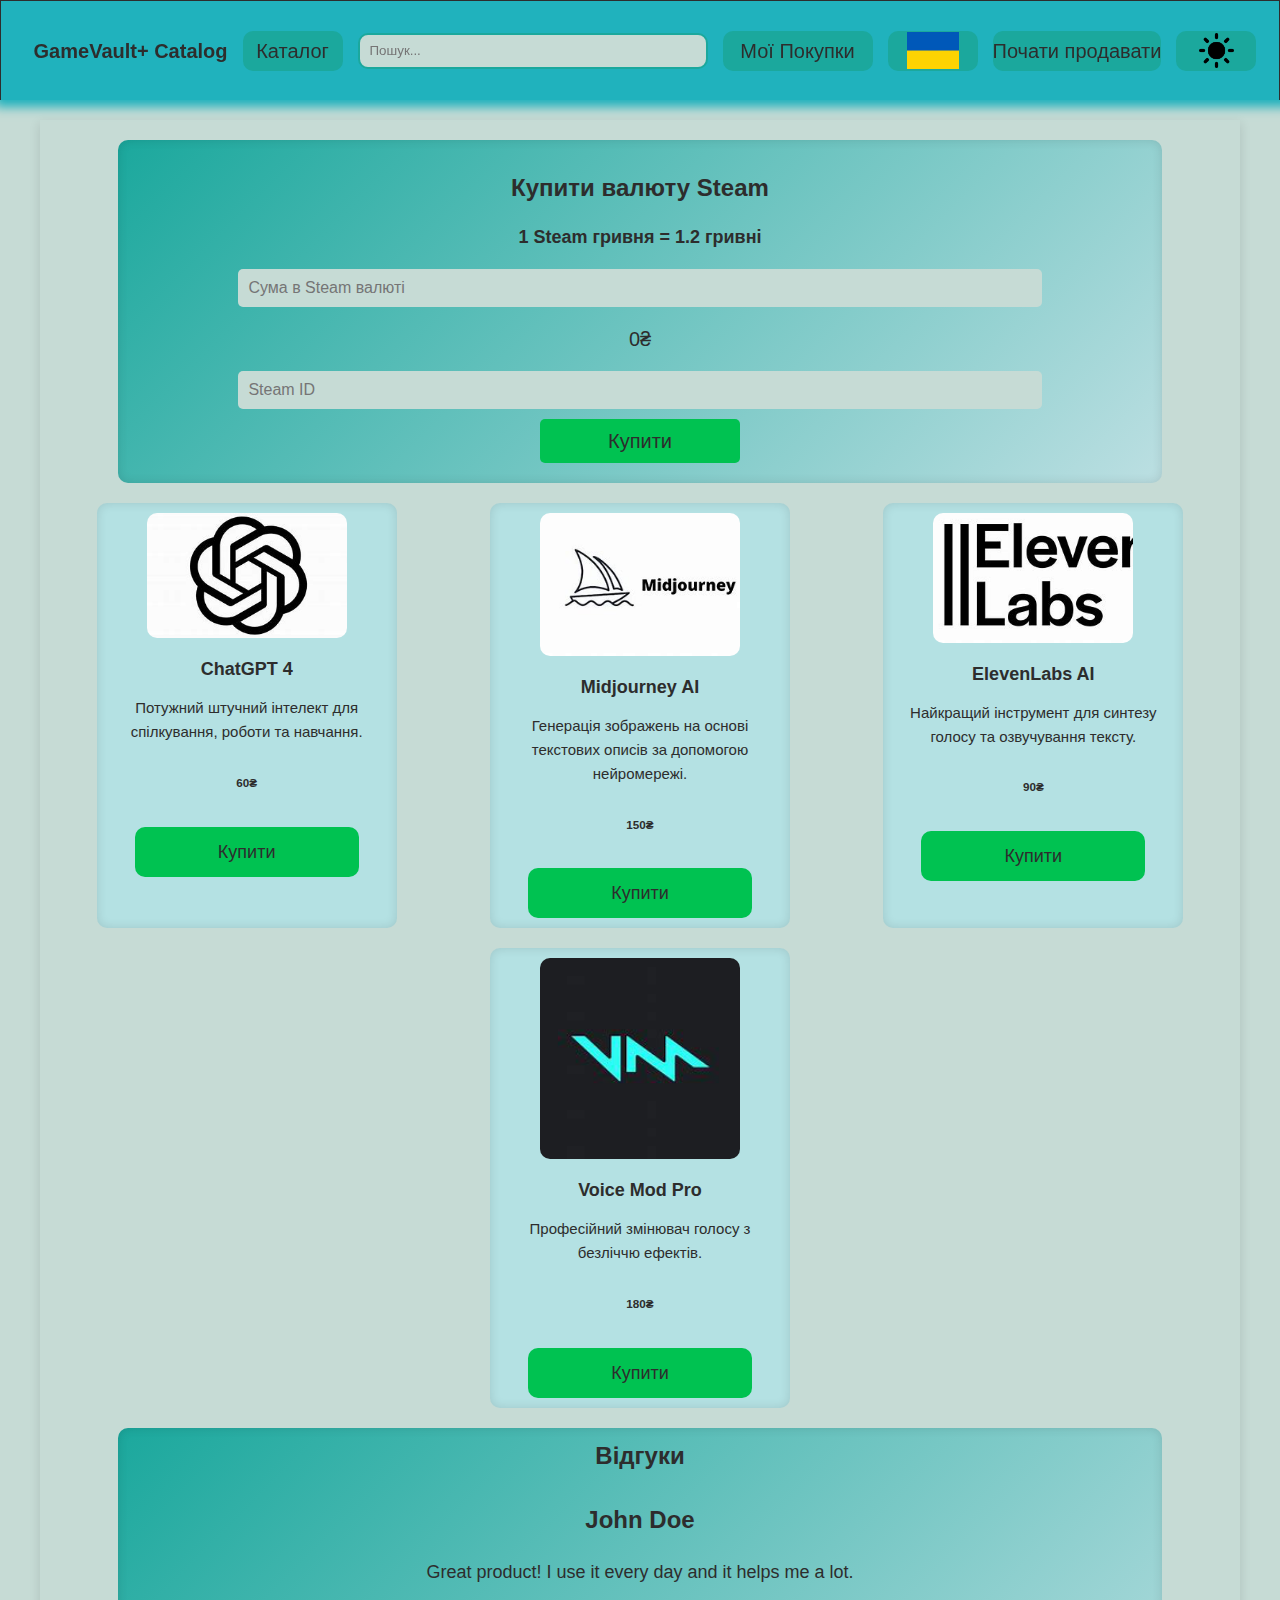
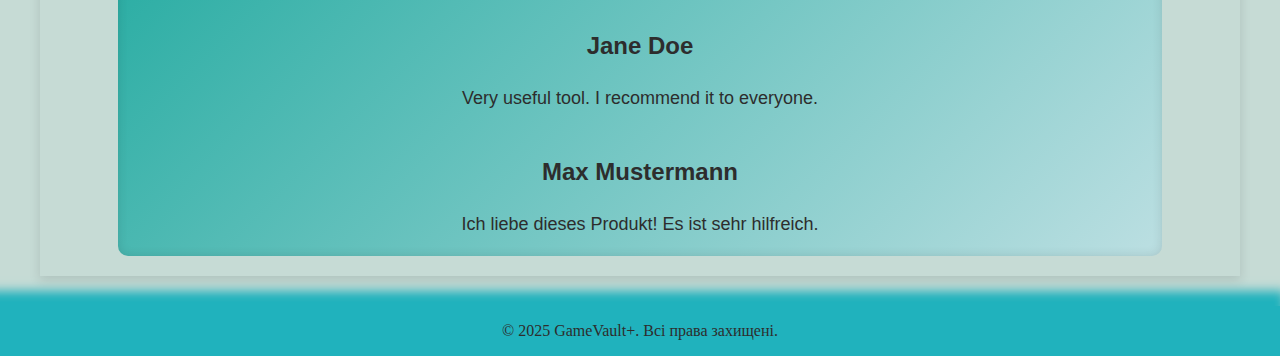
<file: index.html>
<!DOCTYPE html>
<html lang="uk">
<head>
    <meta charset="UTF-8">
    <meta name="viewport" content="width=device-width, initial-scale=1.0">
    <title>GameVault+</title>
    <link rel="stylesheet" href="mstyles.css">
</head>
<body>
    
    <header>
        <h1>GameVault+ Catalog</h1>
        <div class="catalog">Каталог</div>
        <input class="search" type="text" placeholder="Пошук..." />
        <a href="login.html" class="purchases">Мої Покупки</a>
        <div class="language"><img src="photos/ua.png" alt="ua"></div>
        <a href="login.html" class="ssell" >Почати продавати</a>
        <div class="theme"><img src="photos/sun.png" id='icon'></img></div>
    </header>
    

    <main>
        <div class="steamcurr">
            <h1>Купити валюту Steam</h1>
            <h2><span class="rate-label">1 Steam гривня =</span> <span class="rate-value">1.2</span> <span class="currency-symbol">гривні</span></h2>
            <input class="buy_sc" type="text" placeholder="Сума в Steam валюті" />
            <p class="total">0₴</p>
            <input class="steam_id" type="text" placeholder="Steam ID" />
            <div class="buyscbtn">Купити</div>
        </div>
        <div class="items">
            <div class="rec-item">
                <img src="photos/chatgpt.png" alt="ChatGPT 4">
                <h2>ChatGPT 4</h2>
                <p class="item-desc">Потужний штучний інтелект для спілкування, роботи та навчання.</p>
                <div class="buy_item">
                    <h3>60₴</h3>
                    <div class="buy_btn">Купити</div>
                </div>
            </div>
            
            <div class="rec-item">
                <img src="photos/MJ.png" alt="Midjourney AI">
                <h2>Midjourney AI</h2>
                <p class="item-desc">Генерація зображень на основі текстових описів за допомогою нейромережі.</p>
                <div class="buy_item">
                    <h3>150₴</h3>
                    <div class="buy_btn">Купити</div>
                </div>
            </div>
            
            <div class="rec-item">
                <img src="photos/EL.png" alt="ElevenLabs AI">
                <h2>ElevenLabs AI</h2>
                <p class="item-desc">Найкращий інструмент для синтезу голосу та озвучування тексту.</p>
                <div class="buy_item">
                    <h3>90₴</h3>
                    <div class="buy_btn">Купити</div>
                </div>
            </div>
            
            <div class="rec-item">
                <img src="photos/VM.png" alt="Voice Mod Pro">
                <h2>Voice Mod Pro</h2>
                <p class="item-desc">Професійний змінювач голосу з безліччю ефектів.</p>
                <div class="buy_item">
                    <h3>180₴</h3>
                    <div class="buy_btn">Купити</div>
                </div>
            </div>
            

        </div>

        <div class="reviews">
            <h1>Відгуки</h1>
            <div class="review">
                <h2>John Doe</h2>
                <p>Great product! I use it every day and it helps me a lot.</p>
            </div>
            <div class="review">
                <h2>Jane Doe</h2>
                <p>Very useful tool. I recommend it to everyone.</p>
            </div>
            <div class="review">
                <h2>Max Mustermann</h2>
                <p>Ich liebe dieses Produkt! Es ist sehr hilfreich.</p>
            </div>
        </div>

    </main>

    <footer>
        <p>© 2025 GameVault+. Всі права захищені.</p>
    </footer>

    <script src="mscript.js"></script>
</body>
</html>
</file>
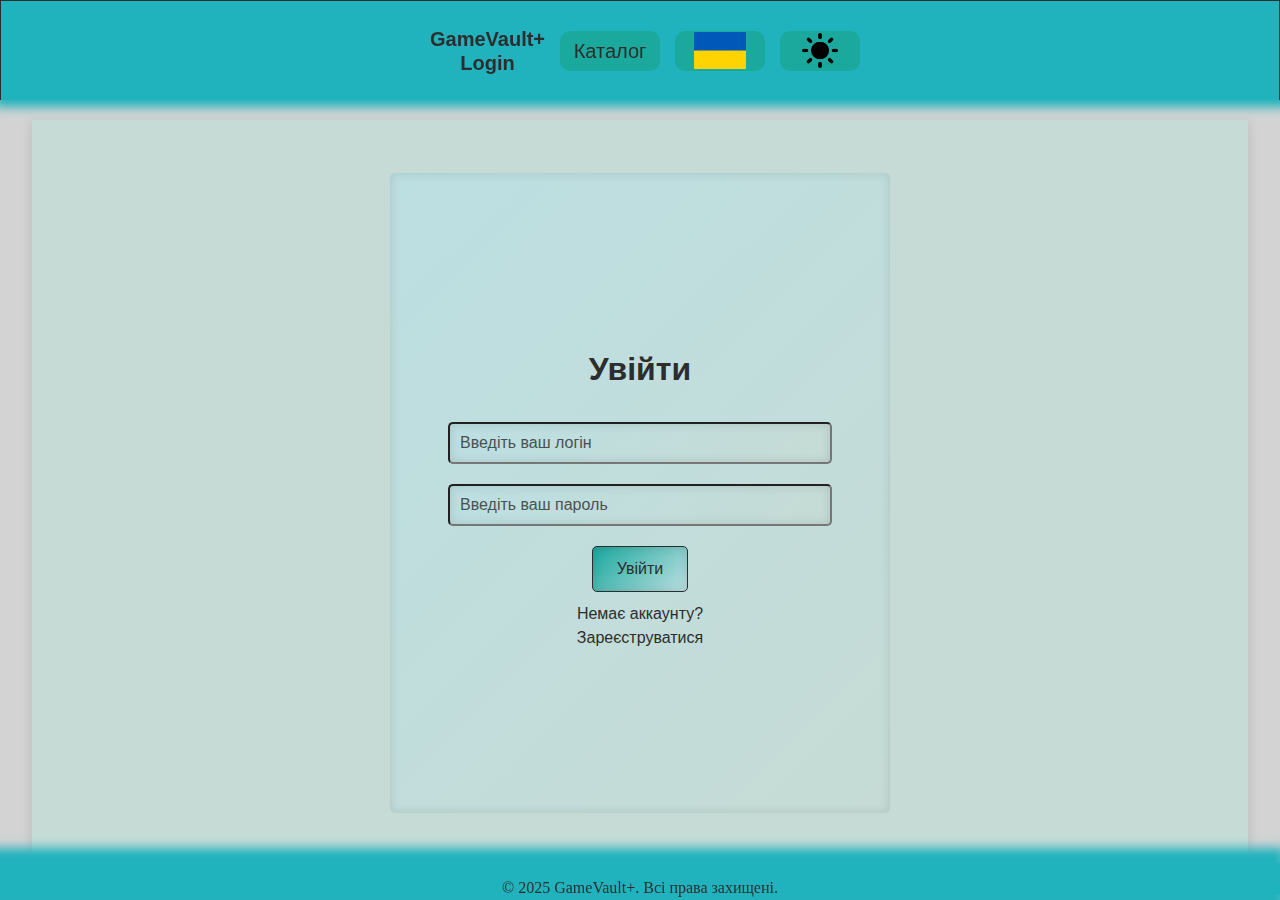
<file: login.html>
<!DOCTYPE html>
<html lang="uk">

<head>
    <meta charset="UTF-8">
    <meta name="viewport" content="width=device-width, initial-scale=1.0">
    <title>GameVault+</title>
    <link rel="stylesheet" href="sstyles.css">
</head>

<body>

    <header>
        <h1>GameVault+ <br> Login</h1>
        <a href="index.html" class="catalog">Каталог</a>
        <div class="purchases" style="display: none;">Мої Покупки</div>
        <div class="language"><img src="photos/ua.png" alt="ua"></div>
        <a href="index.html" class="sell" style="display: none;">Викласти товар</a>
        <div class="theme"><img src="photos/sun.png" id='icon'></img></div>
    </header>

    <main>
        <div class="login">
            <h1>Увійти</h1>
            <input class="login_input"  type="text"     placeholder="Введіть ваш логін" />
            <input class="password_input" type="password" placeholder="Введіть ваш пароль" />
            <div   class="login_btn btn">Увійти</div>
            <a class="register" href="register.html">Немає аккаунту?<br>Зареєструватися</a>
        </div>

    </main>

    <footer>
        <p>© 2025 GameVault+. Всі права захищені.</p>
    </footer>

    <script src="sscript.js"></script>
</body>
</html>
</file>
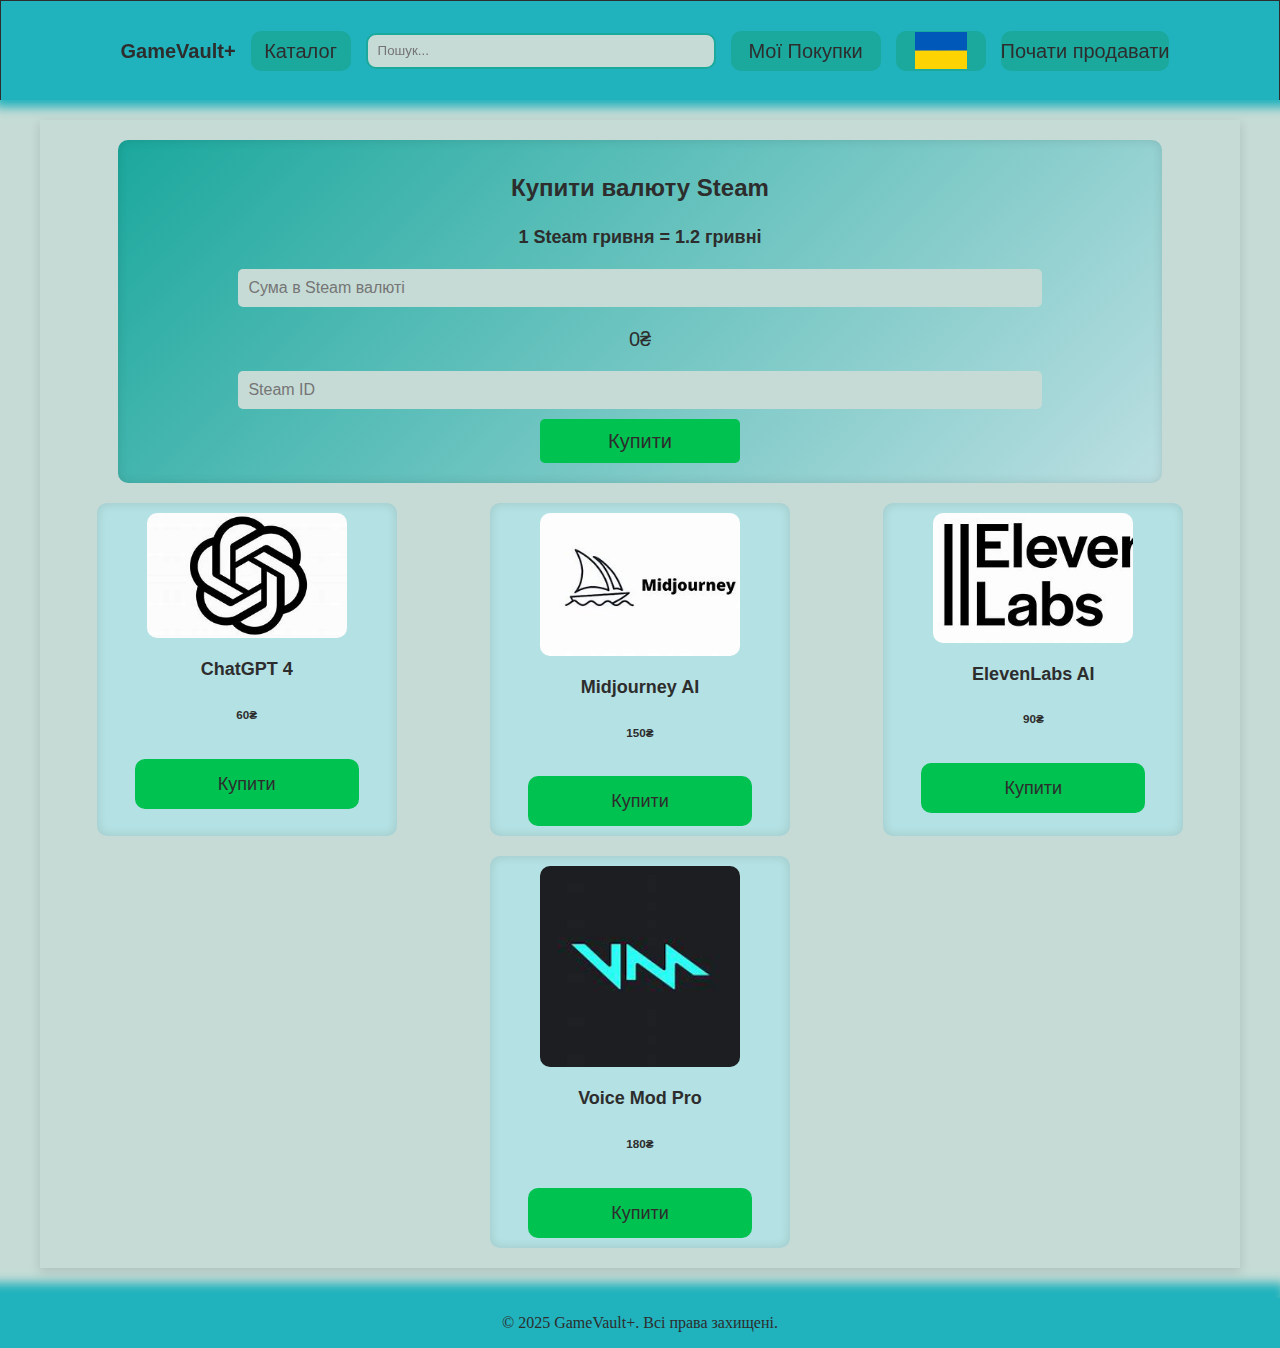
<file: mindex.html>
<!DOCTYPE html>
<html lang="uk">
<head>
    <meta charset="UTF-8">
    <meta name="viewport" content="width=device-width, initial-scale=1.0">
    <title>GameVault+</title>
    <link rel="stylesheet" href="mstyles.css">
</head>
<body>
    
    <header>
        <h1>GameVault+</h1>
        <div class="catalog">Каталог</div>
        <input class="search" type="text" placeholder="Пошук..." />
        <div class="purchases">Мої Покупки</div>
        <div class="language"><img src="photos/ua.png" alt="ua"></div>
        <a href="#ssell"><div class="ssell" >Почати продавати</div></a>
    </header>
    

    <main>
        <div class="steamcurr">
            <h1>Купити валюту Steam</h1>
            <h2><span class="rate-label">1 Steam гривня =</span> <span class="rate-value">1.2</span> <span class="currency-symbol">гривні</span></h2>
            <input class="buy_sc" type="text" placeholder="Сума в Steam валюті" />
            <p class="total">0₴</p>
            <input class="steam_id" type="text" placeholder="Steam ID" />
            <div class="buyscbtn">Купити</div>
        </div>
        <div class="items">
            <div class="rec-item">
                <img src="photos/chatgpt.png" alt="ChatGPT 4">
                <h2>ChatGPT 4</h2>
                <div class="buy_item">
                    <h3>60₴</h3>
                    <div class="buy_btn">Купити</div>
                </div>
            </div>
    
            <div class="rec-item">
                <img src="photos/MJ.png" alt="Placeholder">
                <h2>Midjourney AI</h2>
                <div class="buy_item">
                    <h3>150₴</h3>
                    <div class="buy_btn">Купити</div>
                </div>
            </div>
    
            <div class="rec-item">
                <img src="photos/EL.png" alt="ElevenLabs AI">
                <h2>ElevenLabs AI</h2>
                <div class="buy_item">
                    <h3>90₴</h3>
                    <div class="buy_btn">Купити</div>
                </div>
            </div>
    
            <div class="rec-item">
                <img src="photos/VM.png" alt="Voice AI">
                <h2>Voice Mod Pro</h2>
                <div class="buy_item">
                    <h3>180₴</h3>
                    <div class="buy_btn">Купити</div>
                </div>
            </div>

        </div>

    </main>

    <footer>
        <p>© 2025 GameVault+. Всі права захищені.</p>
    </footer>

    <script src="mscript.js"></script>
</body>
</html>
</file>
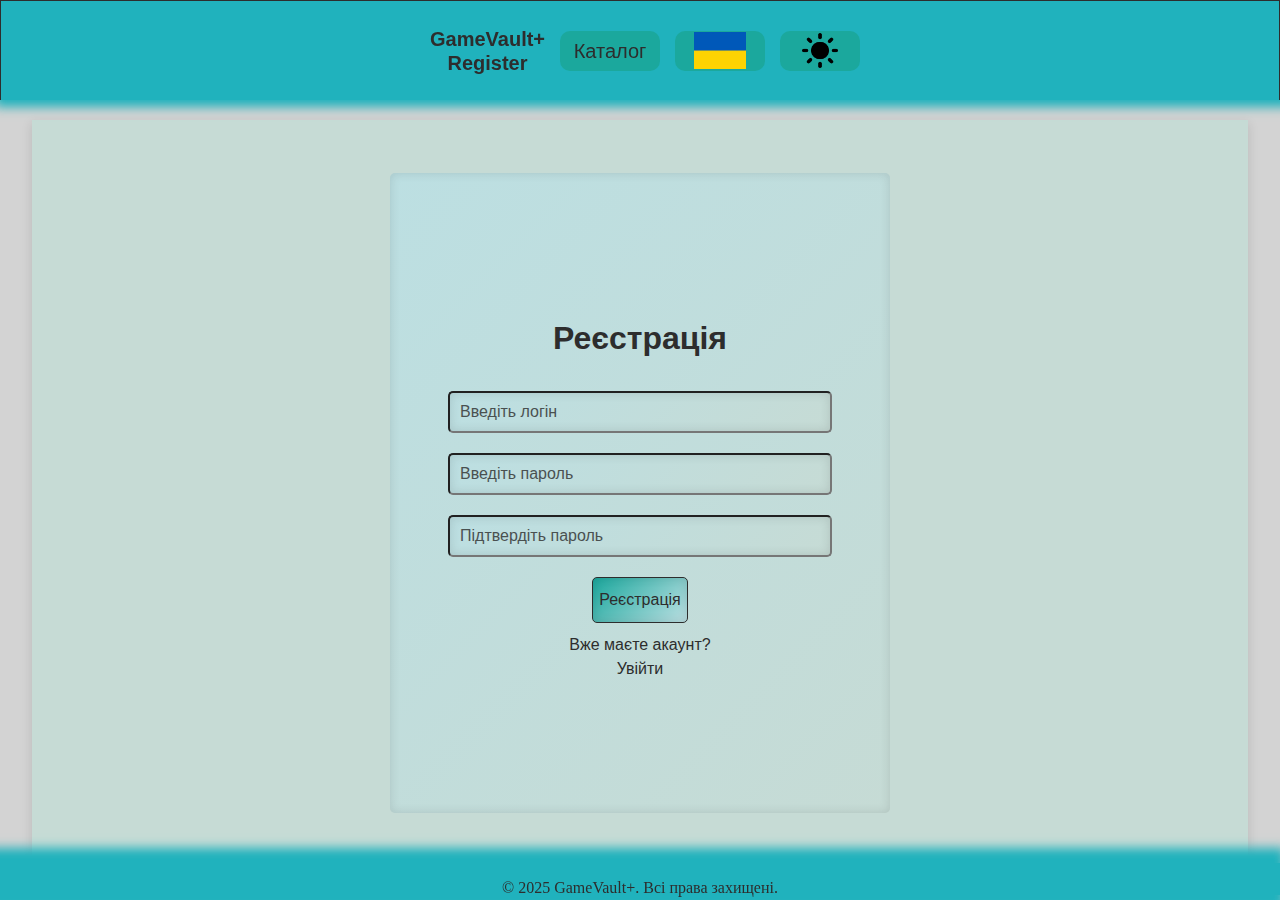
<file: register.html>
<!DOCTYPE html>
<html lang="uk">

<head>
    <meta charset="UTF-8">
    <meta name="viewport" content="width=device-width, initial-scale=1.0">
    <title>GameVault+</title>
    <link rel="stylesheet" href="sstyles.css">
</head>

<body>

    <header>
        <h1>GameVault+ <br> Register</h1>
        <a href="index.html" class="catalog">Каталог</a>
        <div class="purchases" style="display: none;">Мої Покупки</div>
        <div class="language"><img src="photos/ua.png" alt="ua"></div>
        <a href="index.html" class="sell" style="display: none;">Викласти товар</a>
        <div class="theme"><img src="photos/sun.png" id='icon'></img></div>
    </header>

    <main>
        <div class="login">
            <h1>Реєстрація</h1>
            <input class="login_input"  type="text"     placeholder="Введіть логін" />
            <input class="password_input" type="password" placeholder="Введіть пароль" />
            <input class="password_confirm" type="password" placeholder="Підтвердіть пароль" />
            <div   class="register_btn btn">Реєстрація</div>
            <a class="register" href="login.html">Вже маєте акаунт?<br>Увійти</a>
        </div>

    </main>

    <footer>
        <p>© 2025 GameVault+. Всі права захищені.</p>
    </footer>

    <script src="rscript.js"></script>
</body>
</html>
</file>
<file: mstyles.css>
* {
    box-sizing: border-box;
    transition: all 0.3s ease;

}

a {
    text-decoration: none;
    color: var(--text-color);
}


:root {
    --primary-color: #20b2bd;
    --secondary-color: #1ba89d;
    --tertiary-color: #bcdfe2;
    --quaternary-color: #c6dbd5;
    --highlight-color: #b4e1e3;
    --success-color: #00c251;
    --success-hover-color: #09e263;
    --text-color: #2d2d2d;
    --shadow-color: rgba(0, 0, 0, 0.1);
}

.dark-theme {
    --primary-color: #333333;
    --secondary-color: #3b5a77;
    --tertiary-color: #212931;
    --quaternary-color: #a0a0a0;
    --highlight-color: #646464;
    --success-color: #2c7a32;
    --success-hover-color: #206a24;
    --text-color: #e0e0e0;
    --shadow-color: rgba(0, 0, 0, 0.3);
}



header {
    position: fixed;
    width: 100%;
    height: 100px;
    left: 0;
    top: 0;
    background: var(--primary-color);
    border: 1px solid var(--text-color);
    box-shadow: 0px 4px 10px 1px var(--shadow-color);
    font-family: 'Montserrat', sans-serif;
    font-weight: 400;
    font-size: 10px;
    line-height: 24px;
    justify-content: center;
    align-items: center;
    text-align: center;
    color: var(--text-color);
    display: flex;
    flex-direction: row;
    flex-wrap: nowrap;
    gap: 20px;
    z-index: 1000;
    padding: 0 20px;
    border-bottom: var(--primary-color);
    box-shadow: var(--primary-color) 10px -8px 10px 15px;
}

header h1 {
    margin-left: 10px;
    cursor: default;
    font-size: 24px;
}

.catalog,
.purchases,
.language,
.ssell,
.theme {
    height: 40px;
    background: var(--secondary-color);
    border-radius: 10px;
    font-size: 20px;
    display: flex;
    align-items: center;
    justify-content: center;
    cursor: pointer;
    color: var(--text-color);
}

.catalog:hover,
.purchases:hover,
.language:hover {
    background: var(--tertiary-color);
}

.catalog {
    width: 118px;
}

.purchases {
    width: 155px;
}

.language {
    width: 118px;
}

.language img {
    width: 3pc;
    height: auto;
}

.theme {
    width: 5pc;
    height: 40px;
}

.theme img {
    width: 2.2pc;
    height: auto;
};

.ssell {
    width: 118px;
    font-size: 1pc;
}

.search {
    width: 520px;
    height: 36px;
    background: var(--quaternary-color);
    border-radius: 10px;
    border: 2px solid var(--secondary-color);
    cursor: pointer;
    padding: 0 10px;
}

@media (max-width: 1440px) {
    header {
        gap: 15px;
    }

    .catalog {
        width: 100px;
    }

    .search {
        width: 350px;
    }

    .purchases {
        width: 150px;
    }

    .language {
        width: 90px;
    }

    .language img {
        width: calc(100% - 38px);
    }

    header h1 {
        font-size: 20px;
    }
}

@media (max-width: 1024px) {
    header {
        gap: 12px;
    }

    .catalog {
        width: 90px;
    }

    .search {
        width: 300px;
    }

    .purchases {
        width: 130px;
    }

    .language {
        width: 80px;
    }

    .language img {
        width: calc(100% - 28px);
    }

    header h1 {
        font-size: 18px;
    }
}

@media (max-width: 768px) {
    header {
        gap: 10px;
    }

    .catalog {
        width: 80px;
    }

    .search {
        width: 300px;
    }

    .purchases {
        width: 100px;
        font-size: 15px;
    }

    .language {
        width: 60px;
    }

    .language img {
        width: calc(100% - 18px);
    }

    header h1 {
        font-size: 18px;
    }
}

@media (max-width: 480px) {
    header {
        flex-direction: column;
        height: auto;
        padding: 10px 0;
    }

    .catalog,
    .purchases,
    .language,
    .search {
        width: 100%;
        margin: 5px 0;
    }

    .search {
        width: calc(100% - 20px);
    }

    header h1 {
        font-size: 16px;
    }
}

body {
    display: flex;
    justify-content: center;
    align-items: center;
    text-align: center;
    flex-direction: column;
    background-color: var(--quaternary-color);
    margin: 0;
    padding: 0;
}

main {
    width: 100%;
    height: auto;
    margin-top: 120px;
    background: var(--quaternary-color);
    box-shadow: 0px 4px 10px 1px var(--shadow-color);
    font-family: 'Montserrat', sans-serif;
    font-weight: 400;
    font-size: 10px;
    line-height: 24px;
    display: flex;
    flex-direction: column;
    justify-content: center;
    align-items: center;
    max-width: 1200px;
    justify-content: space-around;
    gap: 20px;
    padding: 20px;
}

.main-item {
    background: var(--highlight-color);
    border-radius: 10px;
    width: 100%;
    max-width: 1200px;
    display: flex;
    flex-direction: column;
    align-items: center;
    gap: 20px;
    box-shadow: inset 0px 0px 10px 1px var(--shadow-color);
}
.main-item img {
    width: 100%;
    max-height: 345px;
    max-width: 500px;
    border-radius: 10px;
}

.items {
    max-width: 1200px;
    width: 100%;
    display: flex;
    flex-wrap: wrap;
    justify-content: space-around;
    gap: 20px;
}

.rec-item {
    box-shadow: inset 0px 0px 10px 1px var(--shadow-color);
    background-color: var(--highlight-color);
    border-radius: 10px;
    width: 30%;
    max-width: 300px;
    min-width: 250px;
    color: var(--text-color);
    text-align: center;
    padding: 10px;
    cursor: pointer;
}

.item-desc {
    display: flex;
    flex-direction: column;
    gap: 10px;
    font-size: 15px;
    align-items: center;
}

.page-desc {
    font-size: 30px;
    text-align: center;
}

.rec-item:hover {
    transform: scale(1.05);
}

.rec-item img {
    width: 200px;
    height: auto;
    border-radius: 10px;
}

.rec-item h2 {
    font-size: 18px;
    margin: 10px 0;
}

.buy_item {
    
    display: flex;
    flex-direction: column;
    align-items: center;
    gap: 10px;
}

.buy_btn {
    width: 80%;
    height: 50px;
    background: var(--success-color);
    color: var(--text-color);
    border-radius: 10px;
    display: flex;
    justify-content: center;
    align-items: center;
    font-size: 18px;
    cursor: pointer;
    margin-top: 10px;
}

.buy_btn:hover {
    background: var(--success-hover-color);
}

@media (max-width: 768px) {
    .rec-item {
        width: 45%;
    }

    .buy_btn {
        font-size: 16px;
    }
}

@media (max-width: 480px) {
    .rec-item {
        width: 90%;
    }

    .buy_btn {
        font-size: 14px;
    }
}

.steamcurr {
    
    background: linear-gradient(135deg, var(--secondary-color), var(--tertiary-color));
    color: var(--text-color);
    width: 90%;
    padding: 20px;
    border-radius: 10px;
    box-shadow: inset 0px 0px 10px 1px var(--shadow-color);
    display: flex;
    flex-direction: column;
    align-items: center;
    text-align: center;
    justify-content: center;
    font-size: 20px;
}

.steamcurr h1 {
    font-size: 24px;
    margin-bottom: 10px;
}

.steamcurr h2 {
    font-size: 18px;
    margin-bottom: 20px;
}

.steamcurr input {
    width: 80%;
    padding: 10px;
    border-radius: 5px;
    border: none;
    font-size: 16px;
    background-color: var(--quaternary-color);
}

.buyscbtn {
    background: var(--success-color);
    color: var(--text-color);
    padding: 10px 20px;
    border-radius: 5px;
    cursor: pointer;
    display: flex;
    justify-content: center;
    align-items: center;
    width: 20%;
    margin: 0 auto;
    margin-top: 10px;
}

.steamcurr .buyscbtn:hover {
    background: var(--success-hover-color);
}


.reviews{
    background: linear-gradient(135deg, var(--secondary-color), var(--tertiary-color));
    color: var(--text-color);
    width: 90%;
    border-radius: 10px;
    box-shadow: inset 0px 0px 10px 1px var(--shadow-color);
    display: flex;
    flex-direction: column;
    align-items: center;
    text-align: center;
    justify-content: center;
    font-size: 20px;
}
.reviews h1{
    font-size: 24px;
    margin-bottom: 10px;
}
.reviews h2{
    font-size: 18px;
    margin-bottom: 20px;
}

.review{
    width: 100%;
    display: flex;
    flex-direction: column;
    align-items: center;
    margin-top: 10px;
}
.review h2{
    font-size: 24px;
    margin-bottom: 10px;
}
.review p{
    font-size: 18px;
    margin-bottom: 20px;
}

footer {
    background-color: var(--primary-color);
    color: var(--text-color);
    width: 100%;
    margin-top: 30px;
    box-shadow: var(--primary-color) -10px 0px 10px 15px;
}
</file>
<file: sstyles.css>
* {
    box-sizing:border-box;
    transition: all 0.3s ease;

}

a {
    text-decoration: none;
    color: var(--text-color);
}

:root {
    --primary-color: #20b2bd;
    --secondary-color: #1ba89d;
    --tertiary-color: #bcdfe2;
    --quaternary-color: #c6dbd5;
    --highlight-color: #b4e1e3;
    --success-color: #00c251;
    --success-hover-color: #09e263;
    --text-color: #2d2d2d;
    --shadow-color: rgba(0, 0, 0, 0.1);
}

.dark-theme {
    --primary-color: #333333;
    --secondary-color: #3b5a77;
    --tertiary-color: #212931;
    --quaternary-color: #a0a0a0;
    --highlight-color: #646464;
    --success-color: #2c7a32;
    --success-hover-color: #206a24;
    --text-color: #e0e0e0;
    --shadow-color: rgba(0, 0, 0, 0.3);
}



header {
    position: fixed;
    width: 100%;
    height: 100px;
    left: 0;
    top: 0;
    background: var(--primary-color);
    border: 1px solid var(--text-color);
    box-shadow: 0px 4px 10px 1px var(--shadow-color);
    font-family: 'Montserrat', sans-serif;
    font-weight: 400;
    font-size: 10px;
    line-height: 24px;
    justify-content: center;
    align-items: center;
    text-align: center;
    color: var(--text-color);
    display: flex;
    flex-direction: row;
    flex-wrap: nowrap;
    gap: 20px;
    z-index: 1000;
    padding: 0 20px;
    border-bottom: var(--primary-color);
    box-shadow: var(--primary-color) 10px -8px 10px 15px;
}

header h1 {
    margin-left: 10px;
    cursor: default;
    font-size: 24px;
}

.catalog,
.purchases,
.language,
.sell,
.theme {
    height: 40px;
    background: var(--secondary-color);
    border-radius: 10px;
    font-size: 20px;
    display: flex;
    align-items: center;
    justify-content: center;
    cursor: pointer;
    color: var(--text-color);
}

.catalog:hover,
.purchases:hover,
.language:hover,
.theme:hover {
    background: var(--tertiary-color);
}

.catalog {
    width: 118px;
}

.purchases {
    width: 155px;
}

.language {
    width: 118px;
}

.language img {
    width: calc(100% - 58px);
    height: auto;
}

.theme {
    width: 5pc;
    height: 40px;
}

.theme img {
    width: 2.2pc;
    height: auto;
};

.sell {
    width: 118px;
    font-size: 1pc;
}

@media (max-width: 1440px) {
    header {
        gap: 15px;
    }

    .catalog {
        width: 100px;
    }


    .purchases {
        width: 150px;
    }

    .language {
        width: 90px;
    }

    .language img {
        width: calc(100% - 38px);
    }

    header h1 {
        font-size: 20px;
    }
}

@media (max-width: 1024px) {
    header {
        gap: 12px;
    }

    .catalog {
        width: 90px;
    }

    .purchases {
        width: 130px;
    }

    .language {
        width: 80px;
    }

    .language img {
        width: calc(100% - 28px);
    }

    header h1 {
        font-size: 18px;
    }
}

@media (max-width: 768px) {
    header {
        gap: 10px;
    }

    .catalog {
        width: 80px;
    }

    .purchases {
        width: 100px;
        font-size: 15px;
    }

    .language {
        width: 60px;
    }

    .language img {
        width: calc(100% - 18px);
    }

    header h1 {
        font-size: 18px;
    }
}

@media (max-width: 480px) {
    header {
        flex-direction: column;
        height: auto;
        padding: 10px 0;
    }

    .catalog,
    .purchases,
    .language,

    header h1 {
        font-size: 16px;
    }
}

body {
    display: flex;
    justify-content: center;
    align-items: center;
    text-align: center;
    flex-direction: column;
    background-color: lightgray;
    margin: 0;
    padding: 0;
    justify-content: center;
    align-items: center;
}

main {
    min-height: 46pc;
    width: 95%;

    background: var(--quaternary-color);
    box-shadow: 0px 4px 10px 1px var(--shadow-color);

    font-family: 'Montserrat', sans-serif;
    font-weight: 400;
    font-size: 10px;
    line-height: 24px;
    
    display: flex;
    justify-content: center;
    align-items: center;
    gap: 20px;
    
    padding: 20px;
    margin-top: 120px;
}

input {
    width: 80%;
    padding: 10px;
    border-radius: 5px;
    box-shadow: inset 0px 0px 10px 1px var(--shadow-color);
    font-size: 16px;
    background: linear-gradient(135deg, var(--tertiary-color), var(--quaternary-color));
    margin-top: 10px;
    color: var(--text-color);
}

::placeholder {
    color: var(--text-color);
    opacity: 0.8;
}

.login h1{
    color: var(--text-color);
}


.login{
    height: 40pc;

    min-height: 85%;
    max-width: 500px;
    width: 100%;

    width: 80%;
    height: 40pc;
    padding: 10px;
    border-radius: 5px;
    box-shadow: inset 0px 0px 10px 1px var(--shadow-color);
    font-size: 16px;
    background: linear-gradient(135deg, var(--tertiary-color), var(--quaternary-color));
    margin-top: 10px;

    display: flex;
    justify-content: center;
    align-items: center;
    gap: 10px;
    flex-direction: column;
}

.btn {
    background: linear-gradient(135deg, var(--secondary-color), var(--tertiary-color));
    color: var(--text-color);
    padding: 10px 20px;
    border-radius: 5px;
    cursor: pointer;
    display: flex;
    justify-content: center;
    align-items: center;
    width: 20%;
    border: 1px solid var(--text-color);
    margin: 0 auto;
    margin-top: 10px;
    box-shadow: inset 0px 0px 10px 1px var(--shadow-color);
}

footer {
    bottom: 5px;
    position: fixed;
    display: flex;
    text-align: center;
    justify-content: center;
    background-color: var(--primary-color);
    color: var(--text-color);
    width: 100%;
    height:2pc;
    box-shadow: var(--primary-color) -10px 0px 10px 15px;
}
</file>
